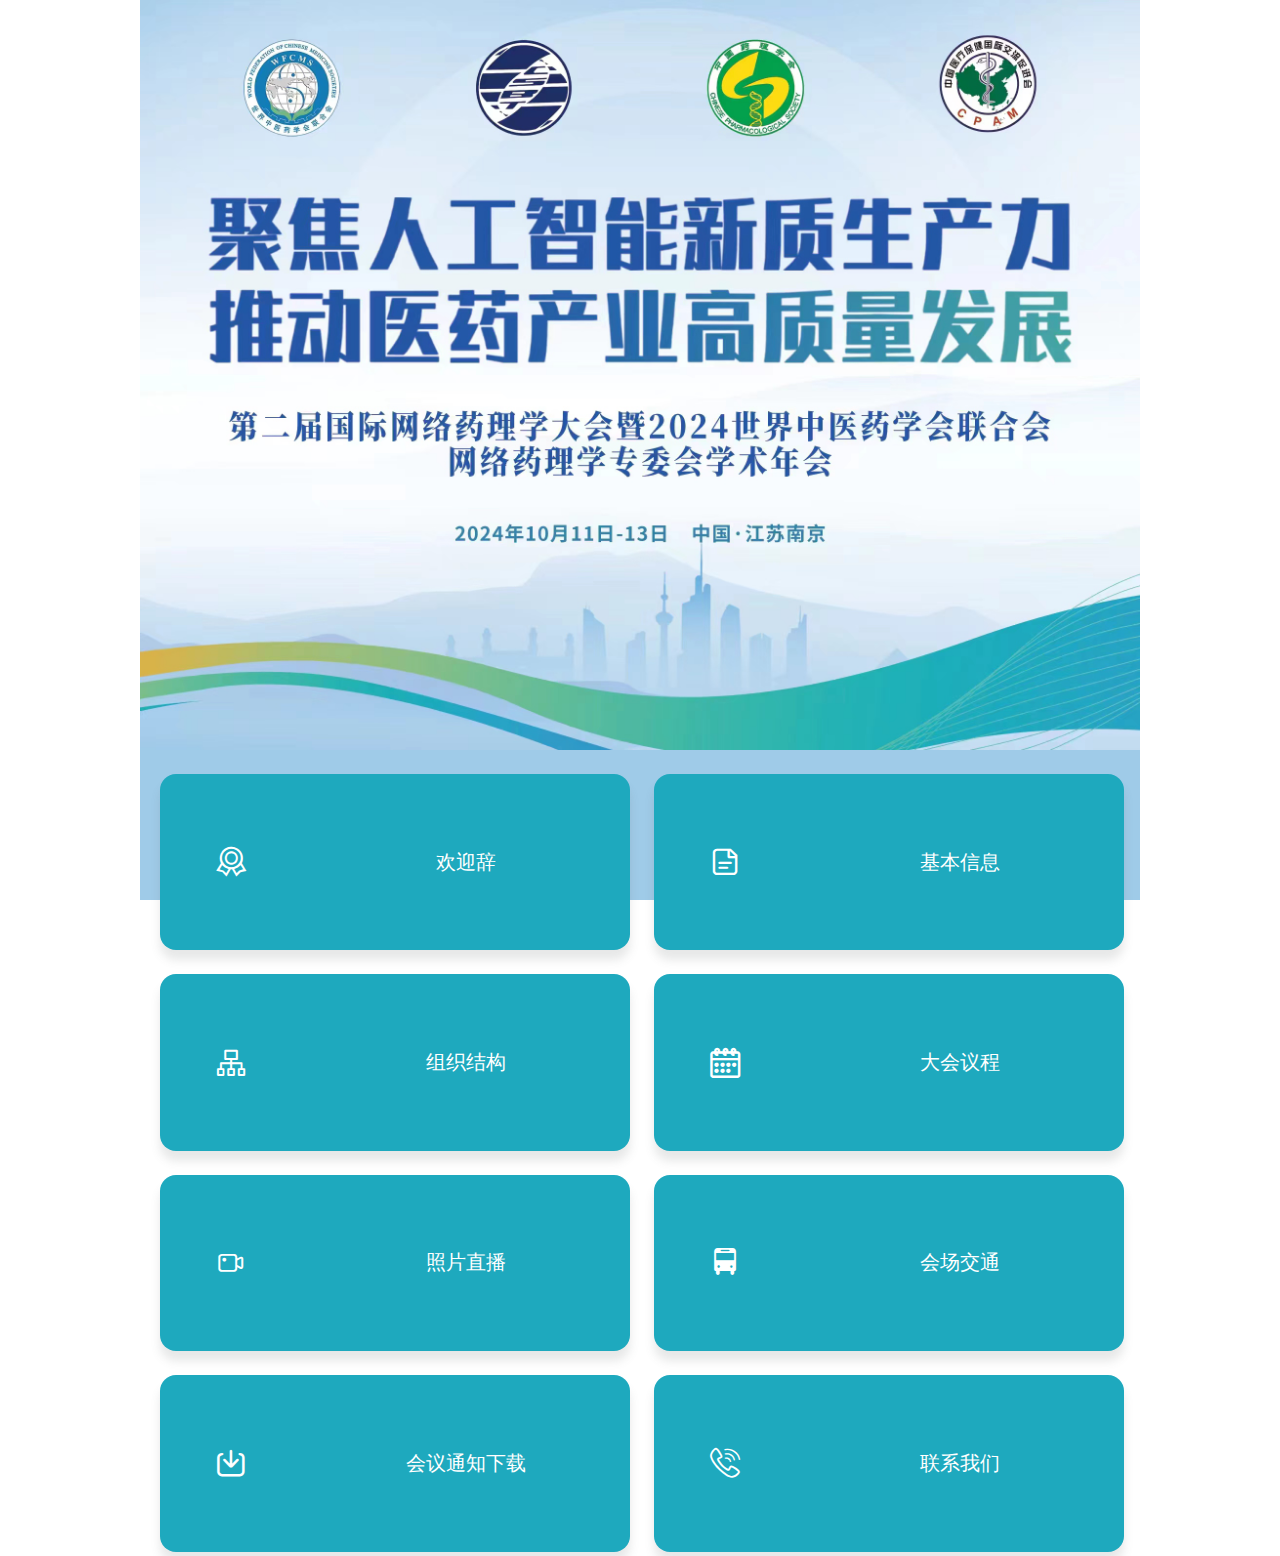
<file: index.html>
<!DOCTYPE html>
<html lang="en">
<head>
    <meta charset="UTF-8">
    <meta name="viewport" content="width=device-width, initial-scale=1.0">
    <title>首页</title>
    <link rel="stylesheet" href="./source/css/main.css">
    <link rel="stylesheet" href="./source/css/iconfont.css">
    <style>
        #main {
            background-color: #9fcbe8;
        }
        #btn-lists {
            margin-left: 20px;
        }
        .btn:nth-child(2n) {
            margin-left: 20px;
        }
        .btn {
            position: relative;
            display: inline-block;
            width: calc(50% - 20px);
            height: 0;
            margin-top: 20px;
            padding-bottom: 18%;
            color: white;
            font-size: 20px;
            font-weight: 500;
            border-radius: 16px;
            background-color: #1ea9be;
            box-shadow: rgba(96, 98, 100, 0.15) 0 10px 10px;
        }
        .btn-content {
            position: absolute;
            top: 50%;
            transform: translateY(-50%);
            width: 100%;
        }
        .icon {
            display: inline-block;
            vertical-align: middle;
            font-size: 30px;
            width: 30%;
            text-align: center;
        }
        .btn-txt {
            display: inline-block;
            vertical-align: middle;
            width: 70%;
            text-align: center;
        }
    </style>
</head>
<body>
    <div id="main">
        <img src="./source/images/main.jpg" alt="" width="100%">
        <div id="btn-lists">
            <div class="btn" data-tag="welcome"><div class="btn-content"><span class="icon iconfont icon-welcome"></span><span class="btn-txt">欢迎辞</span></div></div>
            <div class="btn" data-tag="baseInfo"><div class="btn-content"><span class="icon iconfont icon-baseInfo"></span><span class="btn-txt">基本信息</span></div></div>
            <div class="btn" data-tag="organization"><div class="btn-content"><span class="icon iconfont icon-organization"></span><span class="btn-txt">组织结构</span></div></div>
            <div class="btn" data-tag="agenda"><div class="btn-content"><span class="icon iconfont icon-schedule"></span><span class="btn-txt">大会议程</span></div></div>
            <div class="btn" data-tag="pictureLive"><div class="btn-content"><span class="icon iconfont icon-live"></span><span class="btn-txt">照片直播</span></div></div>
            <div class="btn" data-tag="traffic"><div class="btn-content"><span class="icon iconfont icon-traffic"></span><span class="btn-txt">会场交通</span></div></div>
            <div class="btn" data-tag="download"><div class="btn-content"><span class="icon iconfont icon-download"></span><span class="btn-txt">会议通知下载</span></div></div>
            <div class="btn" data-tag="contact"><div class="btn-content"><span class="icon iconfont icon-contact"></span><span class="btn-txt">联系我们</span></div></div>
        </div>
    </div>

    <script>
        let btns = document.getElementsByClassName('btn');
        for(let btn of btns) {
            btn.addEventListener('click', () => {
                let menus = ['pictureLive', 'traffic', 'download']
                if (!menus.includes(btn.dataset.tag)) {
                    location.href = `./source/pages/${btn.dataset.tag}.html`;
                }
                if (btn.dataset.tag === 'download') {
                    let link = document.createElement('a');
                    link.href = '/BestElliottWood/mettingWeb/edit/master/source/notice.docx';
                    link.download = '第二届国际网络药理学大会会议通知(第三轮通知)-2401003';
                    link.target = '_blank';
                    link.click();
                }
            })
        }
    </script>
</body>
</html>
</file>
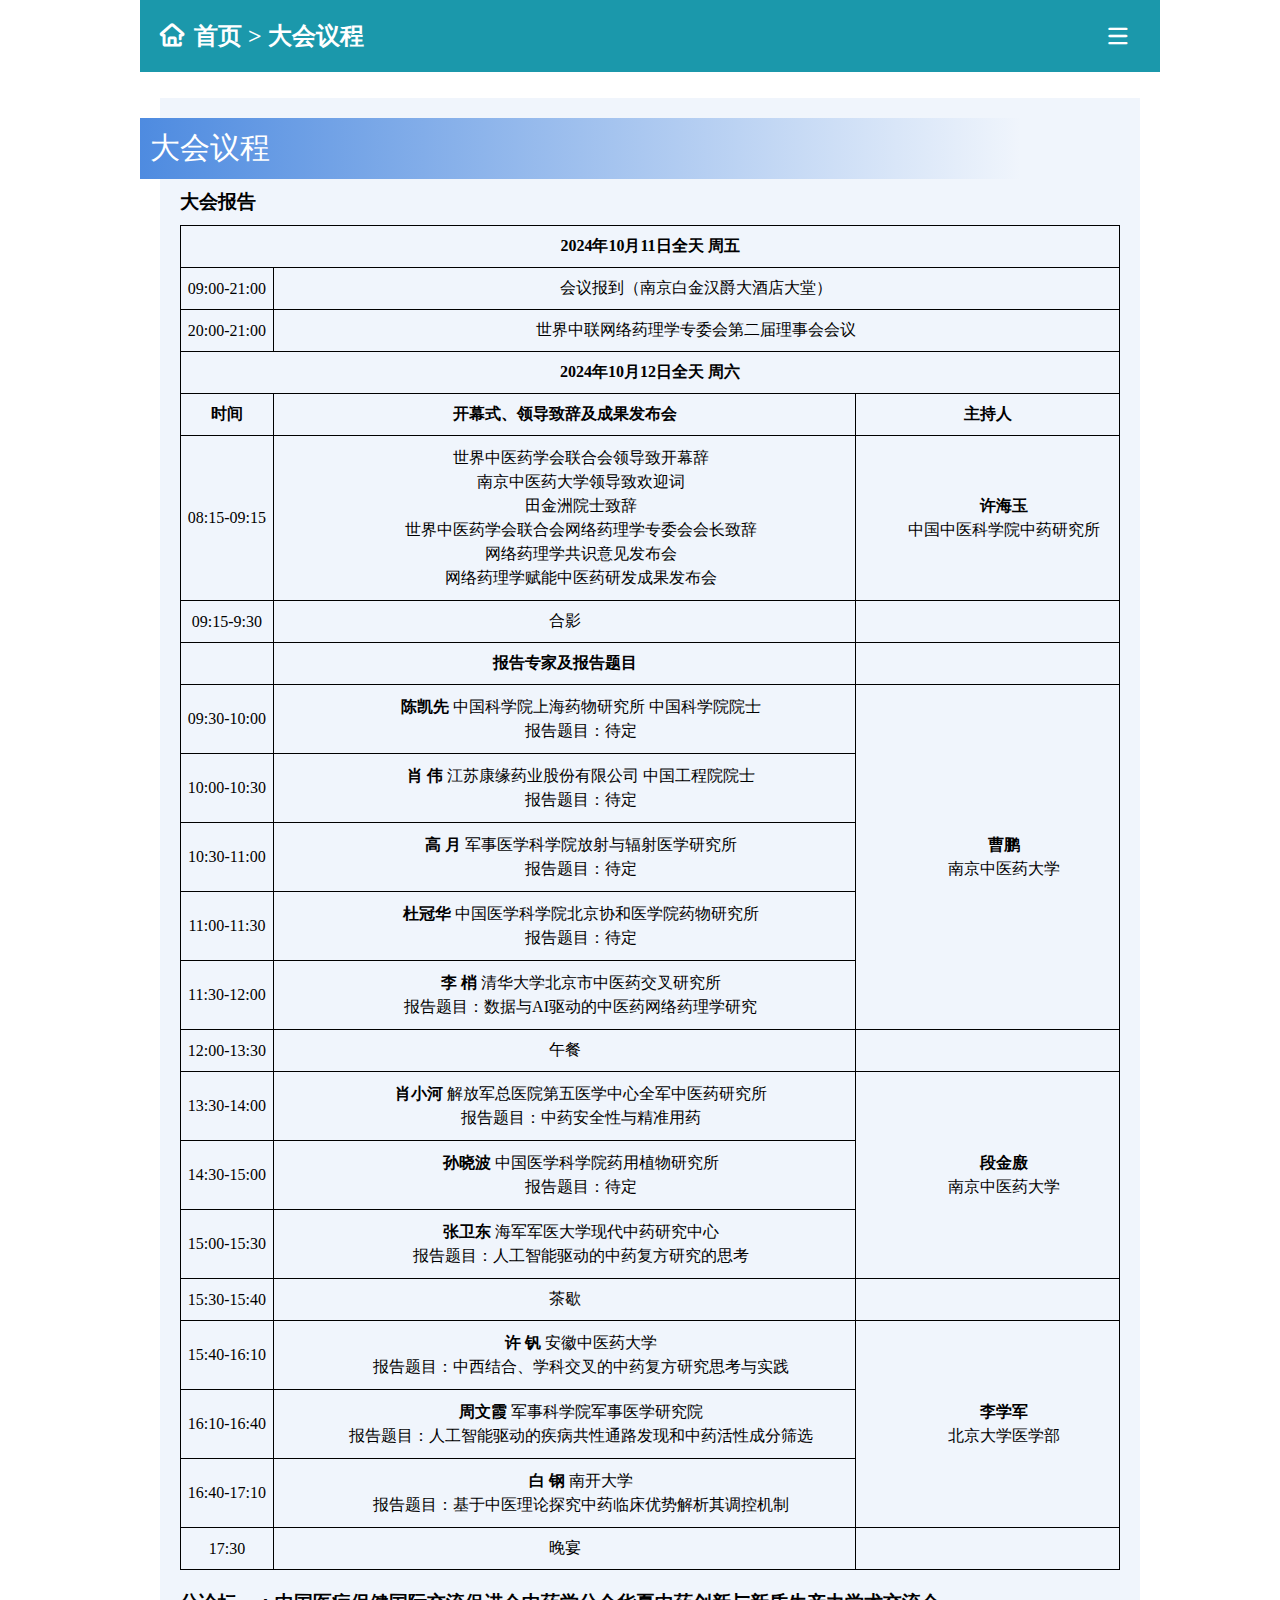
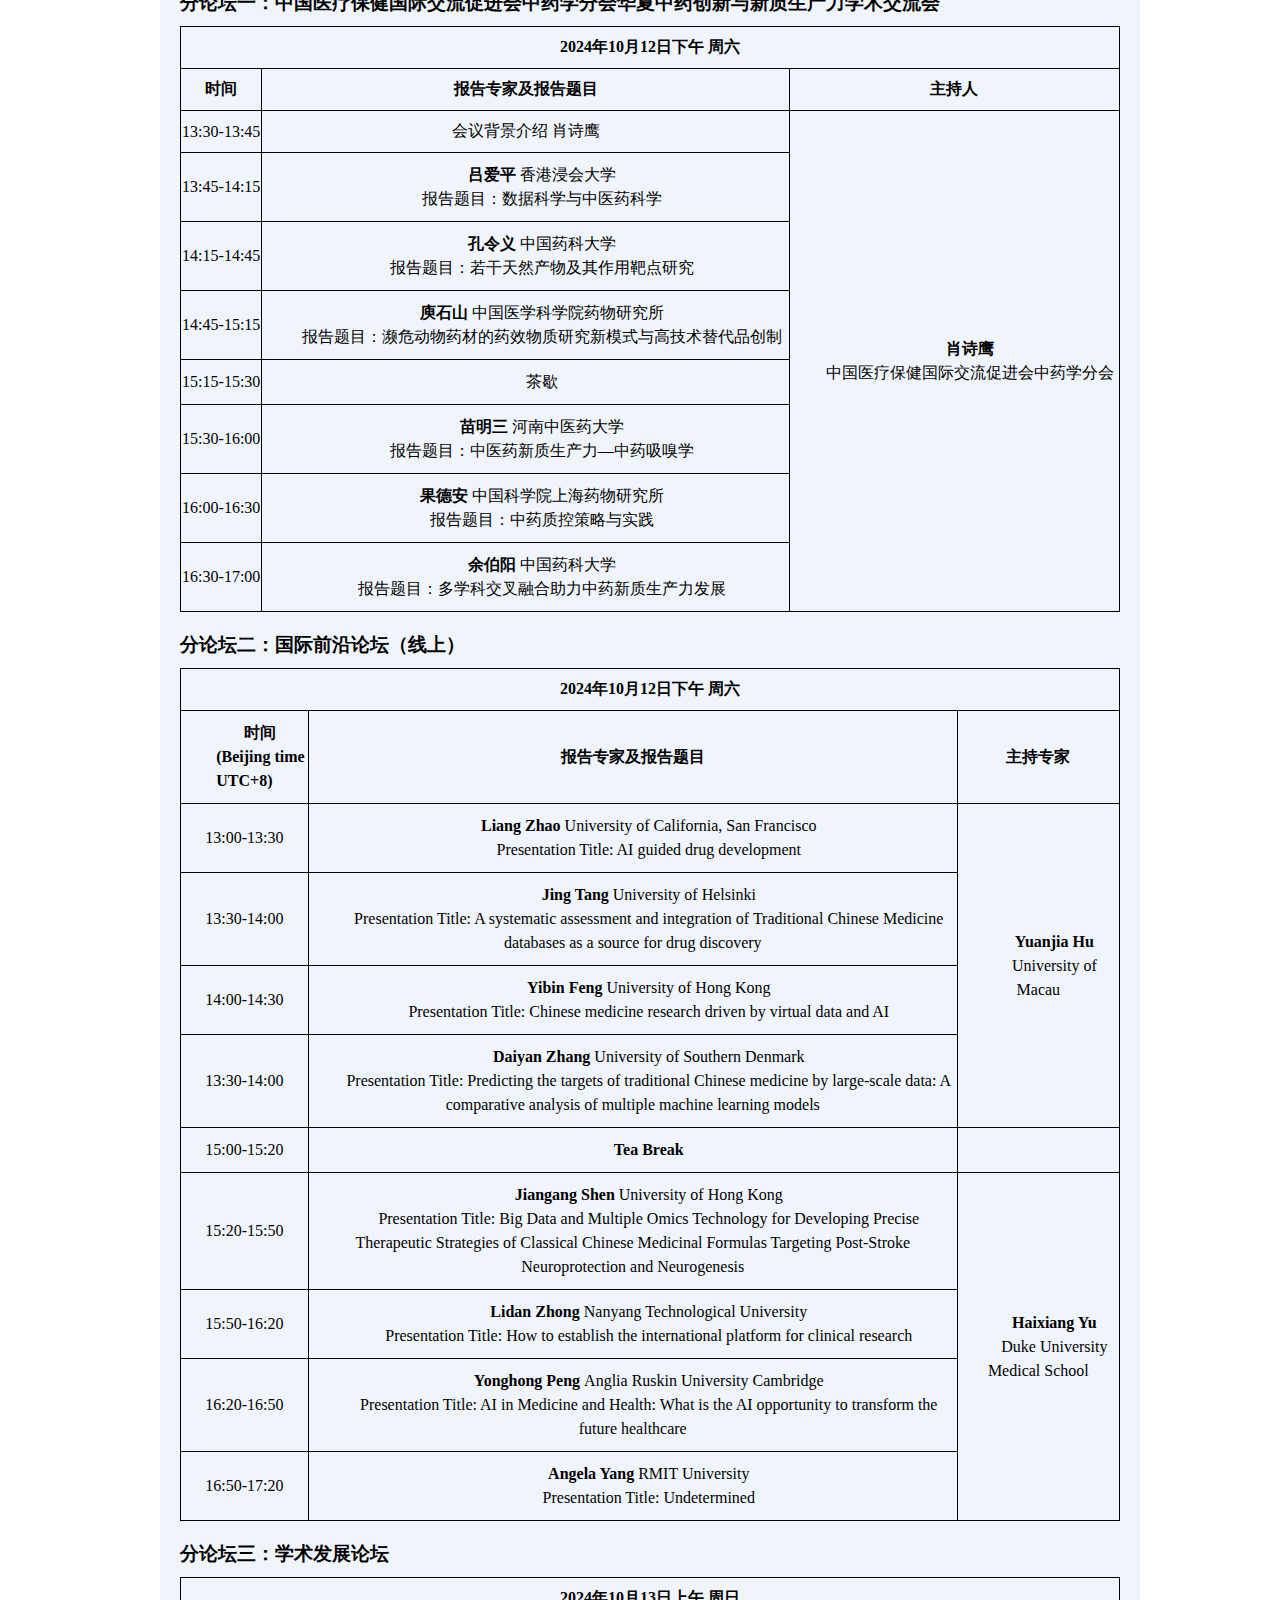
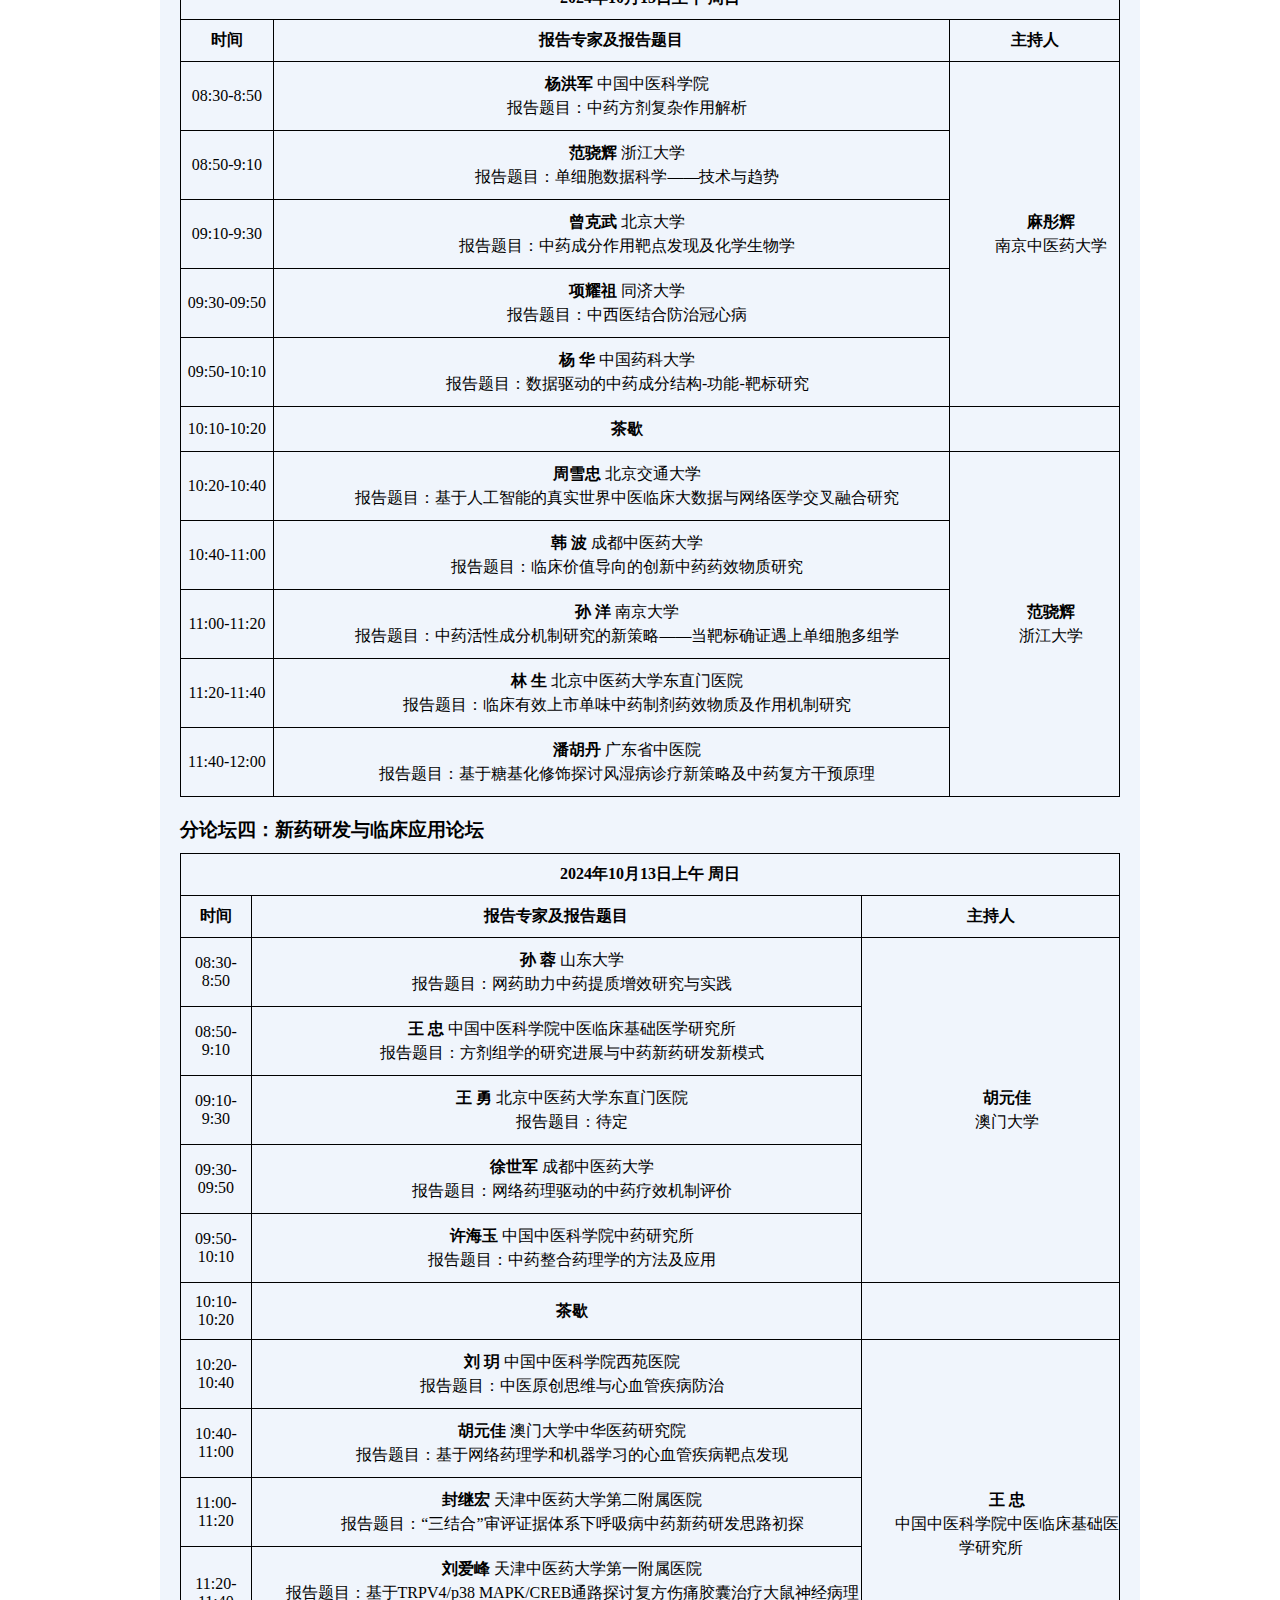
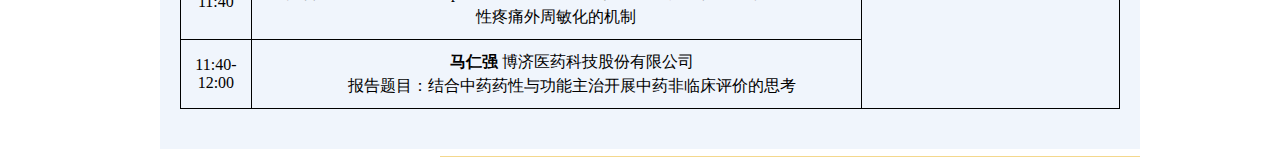
<file: source/pages/agenda.html>
<!DOCTYPE html>
<html lang="en">
<head>
    <meta charset="UTF-8">
    <meta name="viewport" content="width=device-width, initial-scale=1.0">
    <title>大会议程</title>
    <link rel="stylesheet" href="../css/main.css">
    <link rel="stylesheet" href="../css/iconfont.css">
    <style>
        table {
            width: 100%;
            margin-top: 10px;
            margin-bottom: 20px;
            border: 1px solid #000000;
            border-collapse: collapse;
        }
        th, td {
            border: 1px solid #000000;
            text-align: center;
            padding: 10px 0;
        }
        .icon {
            font-size: 24px;
            margin-right: 10px;
        }
        #header-menu {
            margin-right: 20px;
        }
    </style>
</head>
<body>
    <div id="main">
        <header id="header">
            <div id="header-title">
                <div class="btn" onclick="backToMain()"><span class="icon iconfont icon-home"></span>首页</div>
                <div>></div>
                <div>大会议程</div>
            </div>
            <div id="header-menu" class="btn" onclick="showMenu()"><span class="icon iconfont icon-menu"></span></div>
        </header>

        <ul id="menu">
            <li class="btn">欢迎辞</li>
            <li class="btn">基本信息</li>
            <li class="menu-active">组织结构</li>
            <li class="btn">大会议程</li>
            <li class="btn">照片直播</li>
            <li class="btn">会场交通</li>
            <li class="btn">会议通知下载</li>
            <li class="btn">联系我们</li>
        </ul>
        <div id="mask"></div>

        <div id="content">
            <header>大会议程</header>
            <h3>大会报告</h3>
            <table border="0">
                <tr>
                    <th colspan="3">2024年10月11日全天 周五</th>
                </tr>
                <tr>
                    <td>09:00-21:00</td>
                    <td colspan="2">会议报到（南京白金汉爵大酒店大堂）</td>
                </tr>
                <tr>
                    <td>20:00-21:00</td>
                    <td colspan="2">世界中联网络药理学专委会第二届理事会会议</td>
                </tr>
                <tr>
                    <th colspan="3">2024年10月12日全天 周六</th>
                </tr>
                <tr>
                    <th>时间</th>
                    <th>开幕式、领导致辞及成果发布会</th>
                    <th>主持人</th>
                </tr>
                <tr>
                    <td>08:15-09:15</td>
                    <td>
                        <p>世界中医药学会联合会领导致开幕辞</p>
                        <p>南京中医药大学领导致欢迎词</p>
                        <p>田金洲院士致辞</p>
                        <p>世界中医药学会联合会网络药理学专委会会长致辞</p>
                        <p>网络药理学共识意见发布会</p>
                        <p>网络药理学赋能中医药研发成果发布会</p>
                    </td>
                    <td>
                        <p><b>许海玉</b></p>
                        <p>中国中医科学院中药研究所</p>
                    </td>
                </tr>
                <tr><td>09:15-9:30</td><td>合影</td><td></td></tr>
                <tr><th></th><th>报告专家及报告题目</th><th></th></tr>
                <tr>
                    <td>09:30-10:00</td>
                    <td>
                        <p><b>陈凯先</b> 中国科学院上海药物研究所 中国科学院院士</p>
                        <p>报告题目：待定</p>
                    </td>
                    <td rowspan="5">
                        <p><b>曹鹏</b></p>
                        <p>南京中医药大学</p>
                    </td>
                </tr>
                <tr>
                    <td>10:00-10:30</td>
                    <td>
                        <p><b>肖  伟</b> 江苏康缘药业股份有限公司 中国工程院院士</p>
                        <p>报告题目：待定</p>
                    </td>
                </tr>
                <tr>
                    <td>10:30-11:00</td>
                    <td>
                        <p><b>高  月</b> 军事医学科学院放射与辐射医学研究所</p>
                        <p>报告题目：待定</p>
                    </td>
                </tr>
                <tr>
                    <td>11:00-11:30</td>
                    <td>
                        <p><b>杜冠华</b> 中国医学科学院北京协和医学院药物研究所</p>
                        <p>报告题目：待定</p>
                    </td>
                </tr>
                <tr>
                    <td>11:30-12:00</td>
                    <td>
                        <p><b>李  梢</b> 清华大学北京市中医药交叉研究所</p>
                        <p>报告题目：数据与AI驱动的中医药网络药理学研究</p>
                    </td>
                </tr>
                <tr><td>12:00-13:30</td><td>午餐</td><td></td></tr>
                <tr>
                    <td>13:30-14:00</td>
                    <td>
                        <p><b>肖小河</b> 解放军总医院第五医学中心全军中医药研究所</p>
                        <p>报告题目：中药安全性与精准用药</p>
                    </td>
                    <td rowspan="3">
                        <p><b>段金廒</b></p>
                        <p>南京中医药大学</p>
                    </td>
                </tr>
                <tr>
                    <td>14:30-15:00</td>
                    <td>
                        <p><b>孙晓波</b> 中国医学科学院药用植物研究所</p>
                        <p>报告题目：待定</p>
                    </td>
                </tr>
                <tr>
                    <td>15:00-15:30</td>
                    <td>
                        <p><b>张卫东</b> 海军军医大学现代中药研究中心</p>
                        <p>报告题目：人工智能驱动的中药复方研究的思考</p>
                    </td>
                </tr>
                <tr><td>15:30-15:40</td><td>茶歇</td><td></td></tr>
                <tr>
                    <td>15:40-16:10</td>
                    <td>
                        <p><b>许  钒</b> 安徽中医药大学</p>
                        <p>报告题目：中西结合、学科交叉的中药复方研究思考与实践</p>
                    </td>
                    <td rowspan="3">
                        <p><b>李学军</b></p>
                        <p>北京大学医学部</p>
                    </td>
                </tr>
                <tr>
                    <td>16:10-16:40</td>
                    <td>
                        <p><b>周文霞</b> 军事科学院军事医学研究院</p>
                        <p>报告题目：人工智能驱动的疾病共性通路发现和中药活性成分筛选</p>
                    </td>
                </tr>
                <tr>
                    <td>16:40-17:10</td>
                    <td>
                        <p><b>白  钢</b> 南开大学</p>
                        <p>报告题目：基于中医理论探究中药临床优势解析其调控机制</p>
                    </td>
                </tr>
                <tr><td>17:30</td><td>晚宴</td><td></td></tr>
            </table>
            <h3>分论坛一：中国医疗保健国际交流促进会中药学分会华夏中药创新与新质生产力学术交流会</h3>
            <table border="0">
                <tr>
                    <th colspan="3">2024年10月12日下午 周六</th>
                </tr>
                <tr>
                    <th>时间</th>
                    <th>报告专家及报告题目</th>
                    <th>主持人</th>
                </tr>
                <tr>
                    <td>13:30-13:45</td>
                    <td>会议背景介绍 肖诗鹰</td>
                    <td rowspan="8">
                        <p><b>肖诗鹰</b></p>
                        <p>中国医疗保健国际交流促进会中药学分会</p>
                    </td>
                </tr>
                <tr>
                    <td>13:45-14:15</td>
                    <td>
                        <p><b>吕爱平 </b>香港浸会大学</p>
                        <p>报告题目：数据科学与中医药科学</p>
                    </td>
                </tr>
                <tr>
                    <td>14:15-14:45</td>
                    <td>
                        <p><b>孔令义  </b>中国药科大学</p>
                        <p>报告题目：若干天然产物及其作用靶点研究</p>
                    </td>
                </tr>
                <tr>
                    <td>14:45-15:15</td>
                    <td>
                        <p><b>庾石山  </b>中国医学科学院药物研究所</p>
                        <p>报告题目：濒危动物药材的药效物质研究新模式与高技术替代品创制</p>
                    </td>
                </tr>
                <tr>
                    <td>15:15-15:30</td>
                    <td><p>茶歇</p></td>
                </tr>
                <tr>
                    <td>15:30-16:00</td>
                    <td>
                        <p><b>苗明三  </b>河南中医药大学</p>
                        <p>报告题目：中医药新质生产力—中药吸嗅学</p>
                    </td>
                </tr>
                <tr>
                    <td>16:00-16:30</td>
                    <td>
                        <p><b>果德安 </b>中国科学院上海药物研究所</p>
                        <p>报告题目：中药质控策略与实践</p>
                    </td>
                </tr>
                <tr>
                    <td>16:30-17:00</td>
                    <td>
                        <p><b>余伯阳  </b>中国药科大学</p>
                        <p>报告题目：多学科交叉融合助力中药新质生产力发展</p>
                    </td>
                </tr>
            </table>
            <h3>分论坛二：国际前沿论坛（线上）</h3>
            <table border="0">
                <tr><th colspan="3">2024年10月12日下午 周六</th></tr>
                <tr>
                    <th>
                        <p>时间</p>
                        <p>(Beijing time UTC+8)</p>
                    </th>
                    <th>报告专家及报告题目</th>
                    <th>主持专家</th>
                </tr>
                <tr>
                    <td>13:00-13:30</td>
                    <td>
                        <p><b>Liang Zhao </b>University of California, San Francisco</p>
                        <p>Presentation Title: AI guided drug development</p>
                    </td>
                    <td rowspan="4">
                        <p><b>Yuanjia Hu</b></p>
                        <p>University of Macau</p>
                    </td>
                </tr>
                <tr>
                    <td>13:30-14:00</td>
                    <td>
                        <p><b>Jing Tang </b>University of Helsinki</p>
                        <p>Presentation Title: A systematic assessment and integration of Traditional Chinese Medicine databases as a source for drug discovery</p>
                    </td>
                </tr>
                <tr>
                    <td>14:00-14:30</td>
                    <td>
                        <p><b>Yibin Feng </b>University of Hong Kong</p>
                        <p>Presentation Title: Chinese medicine research driven by virtual data and AI</p>
                    </td>
                </tr>
                <tr>
                    <td>13:30-14:00</td>
                    <td>
                        <p><b>Daiyan Zhang </b>University of Southern Denmark</p>
                        <p>Presentation Title: Predicting the targets of traditional Chinese medicine by large-scale data: A comparative analysis of multiple machine learning models</p>
                    </td>
                </tr>
                <tr>
                    <td>15:00-15:20</td>
                    <td><p><b>Tea Break</b></p></td>
                    <td></td>
                </tr>
                <tr>
                    <td>15:20-15:50</td>
                    <td>
                        <p><b>Jiangang Shen </b>University of Hong Kong</p>
                        <p>Presentation Title: Big Data and Multiple Omics Technology for Developing Precise Therapeutic Strategies of Classical Chinese Medicinal Formulas Targeting Post-Stroke Neuroprotection and Neurogenesis</p>
                    </td>
                    <td rowspan="4">
                        <p><b>Haixiang Yu</b></p>
                        <p>Duke University Medical School</p>
                    </td>
                </tr>
                <tr>
                    <td>15:50-16:20</td>
                    <td>
                        <p><b>Lidan Zhong </b>Nanyang Technological University</p>
                        <p>Presentation Title: How to establish the international platform for clinical research</p>
                    </td>
                </tr>
                <tr>
                    <td>16:20-16:50</td>
                    <td>
                        <p><b>Yonghong Peng </b>Anglia Ruskin University Cambridge</p>
                        <p>Presentation Title: AI in Medicine and Health: What is the AI opportunity to transform the future healthcare</p>
                    </td>
                </tr>
                <tr>
                    <td>16:50-17:20</td>
                    <td>
                        <p><b>Angela Yang </b>RMIT University</p>
                        <p>Presentation Title: Undetermined</p>
                    </td>
                </tr>
            </table>
            <h3>分论坛三：学术发展论坛</h3>
            <table border="0">
                <tr>
                    <th colspan="3">2024年10月13日上午 周日 </th>
                </tr>
                <tr>
                    <th>时间</th>
                    <th>报告专家及报告题目</th>
                    <th>主持人</th>
                </tr>
                <tr>
                    <td>08:30-8:50</td>
                    <td>
                        <p><b>杨洪军  </b>中国中医科学院</p>
                        <p>报告题目：中药方剂复杂作用解析</p>
                    </td>
                    <td rowspan="5">
                        <p><b>麻彤辉</b></p>
                        <p>南京中医药大学</p>
                    </td>
                </tr>
                <tr>
                    <td>08:50-9:10</td>
                    <td>
                        <p><b>范骁辉  </b>浙江大学</p>
                        <p>报告题目：单细胞数据科学——技术与趋势</p>
                    </td>
                </tr>
                <tr>
                    <td>09:10-9:30</td>
                    <td>
                        <p><b>曾克武  </b>北京大学</p>
                        <p>报告题目：中药成分作用靶点发现及化学生物学</p>
                    </td>
                </tr>
                <tr>
                    <td>09:30-09:50</td>
                    <td>
                        <p><b>项耀祖  </b>同济大学</p>
                        <p>报告题目：中西医结合防治冠心病</p>
                    </td>
                </tr>
                <tr>
                    <td>09:50-10:10</td>
                    <td>
                        <p><b>杨  华  </b>中国药科大学</p>
                        <p>报告题目：数据驱动的中药成分结构-功能-靶标研究</p>
                    </td>
                </tr>
                <tr>
                    <td>10:10-10:20</td>
                    <td><p><b>茶歇</b></p></td>
                </tr>
                <tr>
                    <td>10:20-10:40</td>
                    <td>
                        <p><b>周雪忠  </b>北京交通大学</p>
                        <p>报告题目：基于人工智能的真实世界中医临床大数据与网络医学交叉融合研究</p>
                    </td>
                    <td rowspan="5">
                        <p><b>范骁辉</b></p>
                        <p>浙江大学</p>
                    </td>
                </tr>
                <tr>
                    <td>10:40-11:00</td>
                    <td>
                        <p><b>韩  波  </b>成都中医药大学</p>
                        <p>报告题目：临床价值导向的创新中药药效物质研究</p>
                    </td>
                </tr>
                <tr>
                    <td>11:00-11:20</td>
                    <td>
                        <p><b>孙  洋  </b>南京大学</p>
                        <p>报告题目：中药活性成分机制研究的新策略——当靶标确证遇上单细胞多组学</p>
                    </td>
                </tr>
                <tr>
                    <td>11:20-11:40</td>
                    <td>
                        <p><b>林  生  </b>北京中医药大学东直门医院</p>
                        <p>报告题目：临床有效上市单味中药制剂药效物质及作用机制研究</p>
                    </td>
                </tr>
                <tr>
                    <td>11:40-12:00</td>
                    <td>
                        <p><b>潘胡丹  </b>广东省中医院</p>
                        <p>报告题目：基于糖基化修饰探讨风湿病诊疗新策略及中药复方干预原理</p>
                    </td>
                </tr>
            </table>
            <h3>分论坛四：新药研发与临床应用论坛</h3>
            <table border="0">
                <tr>
                    <th colspan="3">2024年10月13日上午 周日</th>
                </tr>
                <tr>
                    <th>时间</th>
                    <th>报告专家及报告题目</th>
                    <th>主持人</th>
                </tr>
                <tr>
                    <td>08:30-8:50</td>
                    <td>
                        <p><b>孙  蓉  </b>山东大学</p>
                        <p>报告题目：网药助力中药提质增效研究与实践</p>
                    </td>
                    <td rowspan="5">
                        <p><b>胡元佳</b></p>
                        <p>澳门大学</p>
                    </td>
                </tr>
                <tr>
                    <td>08:50-9:10</td>
                    <td>
                        <p><b>王  忠  </b>中国中医科学院中医临床基础医学研究所</p>
                        <p>报告题目：方剂组学的研究进展与中药新药研发新模式</p>
                    </td>
                </tr>
                <tr>
                    <td>09:10-9:30</td>
                    <td>
                        <p><b>王  勇  </b>北京中医药大学东直门医院</p>
                        <p>报告题目：待定</p>
                    </td>
                </tr>
                <tr>
                    <td>09:30-09:50</td>
                    <td>
                        <p><b>徐世军  </b>成都中医药大学</p>
                        <p>报告题目：网络药理驱动的中药疗效机制评价</p>
                    </td>
                </tr>
                <tr>
                    <td>09:50-10:10</td>
                    <td>
                        <p><b>许海玉  </b>中国中医科学院中药研究所</p>
                        <p>报告题目：中药整合药理学的方法及应用</p>
                    </td>
                </tr>
                <tr>
                    <td>10:10-10:20</td>
                    <td><p><b>茶歇</b></p></td>
                </tr>
                <tr>
                    <td>10:20-10:40</td>
                    <td>
                        <p><b>刘  玥  </b>中国中医科学院西苑医院</p>
                        <p>报告题目：中医原创思维与心血管疾病防治</p>
                    </td>
                    <td rowspan="5">
                        <p><b>王  忠</b></p>
                        <p>中国中医科学院中医临床基础医学研究所</p>
                    </td>
                </tr>
                <tr>
                    <td>10:40-11:00</td>
                    <td>
                        <p><b>胡元佳  </b>澳门大学中华医药研究院</p>
                        <p>报告题目：基于网络药理学和机器学习的心血管疾病靶点发现</p>
                    </td>
                </tr>
                <tr>
                    <td>11:00-11:20</td>
                    <td>
                        <p><b>封继宏  </b>天津中医药大学第二附属医院</p>
                        <p>报告题目：“三结合”审评证据体系下呼吸病中药新药研发思路初探</p>
                    </td>
                </tr>
                <tr>
                    <td>11:20-11:40</td>
                    <td>
                        <p><b>刘爱峰  </b>天津中医药大学第一附属医院</p>
                        <p>报告题目：基于TRPV4/p38 MAPK/CREB通路探讨复方伤痛胶囊治疗大鼠神经病理性疼痛外周敏化的机制</p>
                    </td>
                </tr>
                <tr>
                    <td>11:40-12:00</td>
                    <td>
                        <p><b>马仁强  </b>博济医药科技股份有限公司</p>
                        <p>报告题目：结合中药药性与功能主治开展中药非临床评价的思考</p>
                    </td>
                </tr>
            </table>
        </div>
        <div id="line"></div>
    </div>

    <script src="../js/common.js"></script>
</body>
</html>
</file>
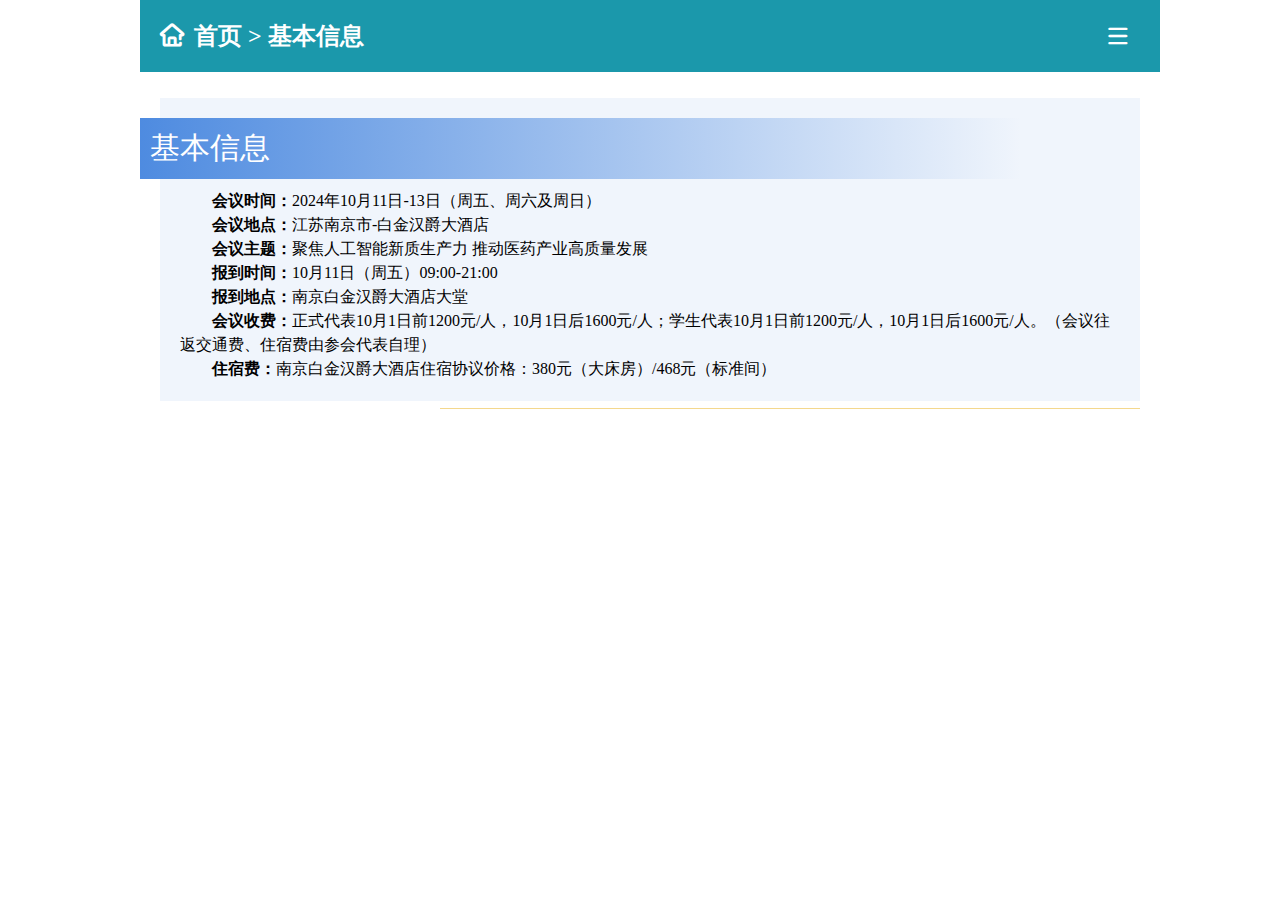
<file: source/pages/baseInfo.html>
<!DOCTYPE html>
<html lang="en">
<head>
    <meta charset="UTF-8">
    <meta name="viewport" content="width=device-width, initial-scale=1.0">
    <title>基本信息</title>
    <link rel="stylesheet" href="../css/main.css">
    <link rel="stylesheet" href="../css/iconfont.css">
    <style>
        .icon {
            font-size: 24px;
            margin-right: 10px;
        }
        #header-menu {
            margin-right: 20px;
        }
    </style>
</head>
<body>
    <div id="main">
        <header id="header">
            <div id="header-title">
                <div class="btn" onclick="backToMain()"><span class="icon iconfont icon-home"></span>首页</div>
                <div>></div>
                <div>基本信息</div>
            </div>
            <div id="header-menu" class="btn" onclick="showMenu()"><span class="icon iconfont icon-menu"></span></div>
        </header>

        <ul id="menu">
            <li class="btn">欢迎辞</li>
            <li class="menu-active">基本信息</li>
            <li class="btn">组织结构</li>
            <li class="btn">大会议程</li>
            <li class="btn">照片直播</li>
            <li class="btn">会场交通</li>
            <li class="btn">会议通知下载</li>
            <li class="btn">联系我们</li>
        </ul>
        <div id="mask"></div>

        <div id="content">
            <header>基本信息</header>
            <p><b>会议时间：</b>2024年10月11日-13日（周五、周六及周日）</p>
            <p><b>会议地点：</b>江苏南京市-白金汉爵大酒店</p>
            <p><b>会议主题：</b>聚焦人工智能新质生产力 推动医药产业高质量发展</p>
            <p><b>报到时间：</b>10月11日（周五）09:00-21:00</p>
            <p><b>报到地点：</b>南京白金汉爵大酒店大堂</p>
            <p><b>会议收费：</b>正式代表10月1日前1200元/人，10月1日后1600元/人；学生代表10月1日前1200元/人，10月1日后1600元/人。（会议往返交通费、住宿费由参会代表自理）</p>
            <p><b>住宿费：</b>南京白金汉爵大酒店住宿协议价格：380元（大床房）/468元（标准间）</p>
        </div>
        <div id="line"></div>
    </div>

    <script src="../js/common.js"></script>
</body>
</html>
</file>
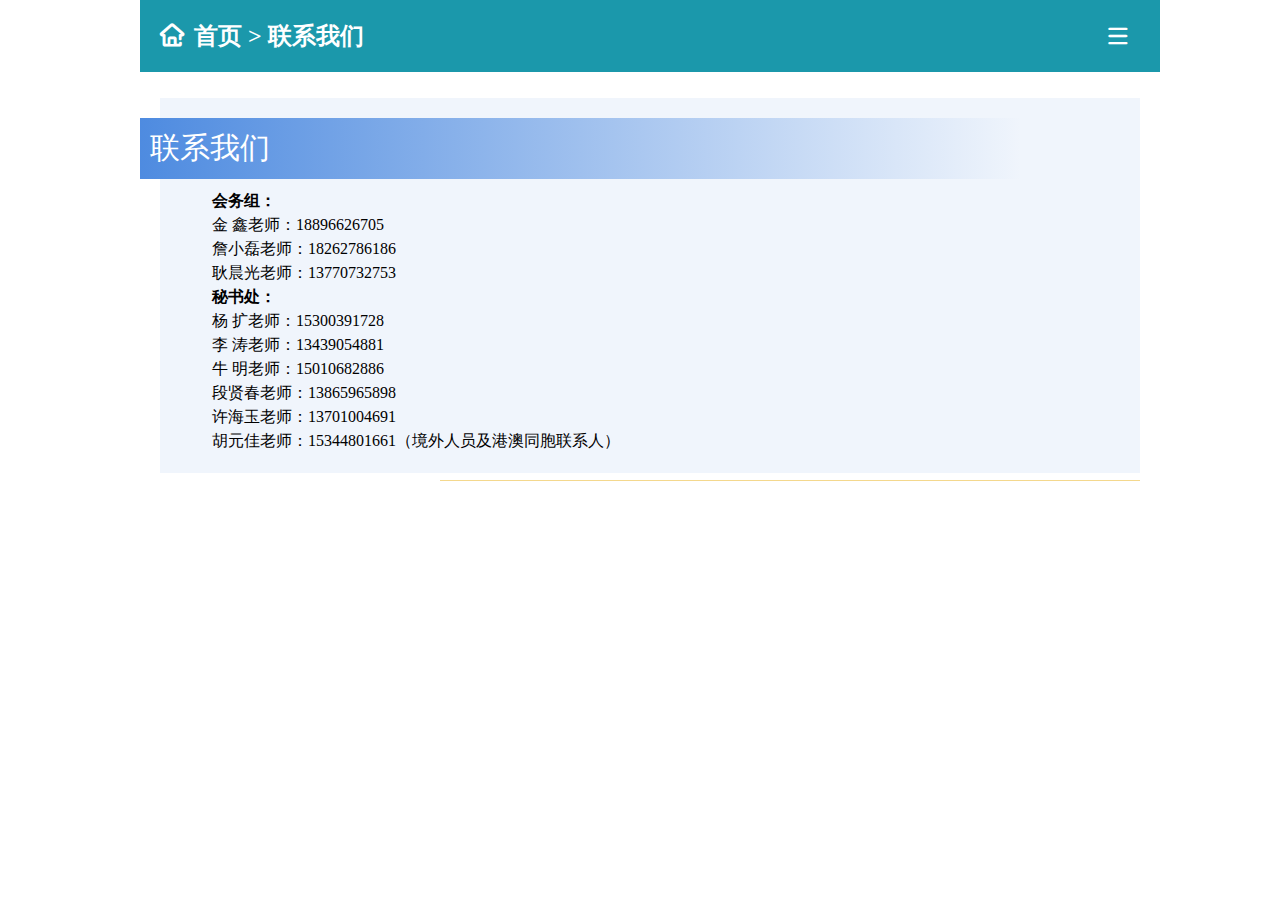
<file: source/pages/contact.html>
<!DOCTYPE html>
<html lang="en">
<head>
    <meta charset="UTF-8">
    <meta name="viewport" content="width=device-width, initial-scale=1.0">
    <title>联系我们</title>
    <link rel="stylesheet" href="../css/main.css">
    <link rel="stylesheet" href="../css/iconfont.css">
    <style>
        .icon {
            font-size: 24px;
            margin-right: 10px;
        }
        #header-menu {
            margin-right: 20px;
        }
    </style>
</head>
<body>
    <div id="main">
        <header id="header">
            <div id="header-title">
                <div class="btn" onclick="backToMain()"><span class="icon iconfont icon-home"></span>首页</div>
                <div>></div>
                <div>联系我们</div>
            </div>
            <div id="header-menu" class="btn" onclick="showMenu()"><span class="icon iconfont icon-menu"></span></div>
        </header>

        <ul id="menu">
            <li class="btn">欢迎辞</li>
            <li class="btn">基本信息</li>
            <li class="btn">组织结构</li>
            <li class="btn">大会议程</li>
            <li class="btn">照片直播</li>
            <li class="btn">会场交通</li>
            <li class="btn">会议通知下载</li>
            <li class="menu-active">联系我们</li>
        </ul>
        <div id="mask"></div>

        <div id="content">
            <header>联系我们</header>
            <p><b>会务组：</b></p>
            <p>金  鑫老师：18896626705</p>
            <p>詹小磊老师：18262786186</p>
            <p>耿晨光老师：13770732753</p>
            <p><b>秘书处：</b></p>
            <p>杨  扩老师：15300391728</p>
            <p>李  涛老师：13439054881</p>
            <p>牛  明老师：15010682886</p>
            <p>段贤春老师：13865965898</p>
            <p>许海玉老师：13701004691</p>
            <p>胡元佳老师：15344801661（境外人员及港澳同胞联系人）</p>
        </div>
        <div id="line"></div>
    </div>

    <script src="../js/common.js"></script>
</body>
</html>
</file>
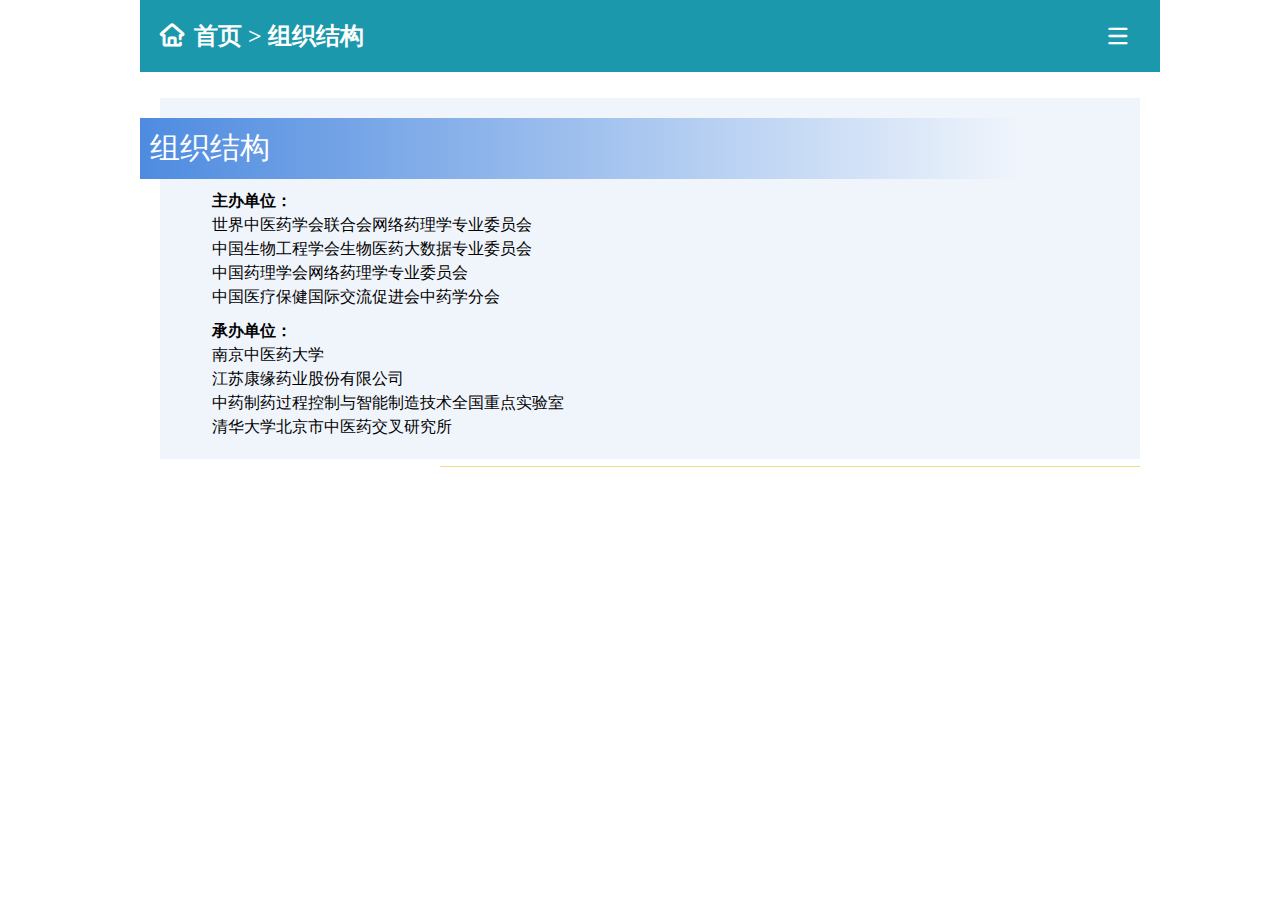
<file: source/pages/organization.html>
<!DOCTYPE html>
<html lang="en">
<head>
    <meta charset="UTF-8">
    <meta name="viewport" content="width=device-width, initial-scale=1.0">
    <title>组织结构</title>
    <link rel="stylesheet" href="../css/main.css">
    <link rel="stylesheet" href="../css/iconfont.css">
    <style>
        .icon {
            font-size: 24px;
            margin-right: 10px;
        }
        #header-menu {
            margin-right: 20px;
        }
    </style>
</head>
<body>
    <div id="main">
        <header id="header">
            <div id="header-title">
                <div class="btn" onclick="backToMain()"><span class="icon iconfont icon-home"></span>首页</div>
                <div>></div>
                <div>组织结构</div>
            </div>
            <div id="header-menu" class="btn" onclick="showMenu()"><span class="icon iconfont icon-menu"></span></div>
        </header>

        <ul id="menu">
            <li class="btn">欢迎辞</li>
            <li class="btn">基本信息</li>
            <li class="menu-active">组织结构</li>
            <li class="btn">大会议程</li>
            <li class="btn">照片直播</li>
            <li class="btn">会场交通</li>
            <li class="btn">会议通知下载</li>
            <li class="btn">联系我们</li>
        </ul>
        <div id="mask"></div>

        <div id="content">
            <header>组织结构</header>
            <p><b>主办单位：</b></p>
            <p>世界中医药学会联合会网络药理学专业委员会</p>
            <p>中国生物工程学会生物医药大数据专业委员会</p>
            <p>中国药理学会网络药理学专业委员会</p>
            <p>中国医疗保健国际交流促进会中药学分会</p>
            <p style="margin-top: 10px"><b>承办单位：</b></p>
            <p>南京中医药大学</p>
            <p>江苏康缘药业股份有限公司</p>
            <p>中药制药过程控制与智能制造技术全国重点实验室</p>
            <p>清华大学北京市中医药交叉研究所</p>
        </div>
        <div id="line"></div>
    </div>

    <script src="../js/common.js"></script>
</body>
</html>
</file>
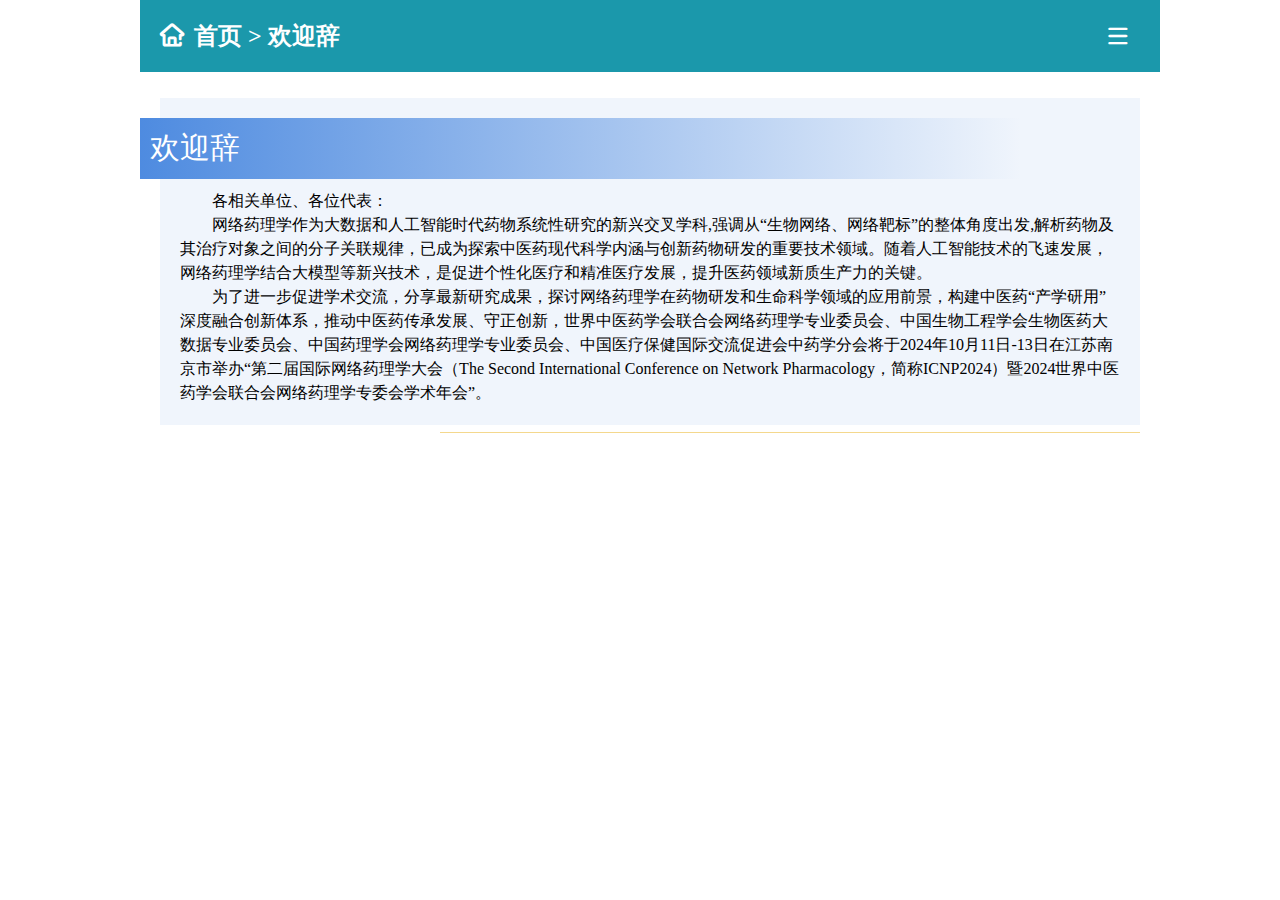
<file: source/pages/welcome.html>
<!DOCTYPE html>
<html lang="en">
<head>
    <meta charset="UTF-8">
    <meta name="viewport" content="width=device-width, initial-scale=1.0">
    <title>欢迎辞</title>
    <link rel="stylesheet" href="../css/main.css">
    <link rel="stylesheet" href="../css/iconfont.css">
    <style>
        .icon {
            font-size: 24px;
            margin-right: 10px;
        }
        #header-menu {
            margin-right: 20px;
        }
    </style>
</head>
<body>
    <div id="main">
        <header id="header">
            <div id="header-title">
                <div class="btn" onclick="backToMain()"><span class="icon iconfont icon-home"></span>首页</div>
                <div>></div>
                <div>欢迎辞</div>
            </div>
            <div id="header-menu" class="btn" onclick="showMenu()"><span class="icon iconfont icon-menu"></span></div>
        </header>

        <ul id="menu">
            <li class="menu-active">欢迎辞</li>
            <li class="btn">基本信息</li>
            <li class="btn">组织结构</li>
            <li class="btn">大会议程</li>
            <li class="btn">照片直播</li>
            <li class="btn">会场交通</li>
            <li class="btn">会议通知下载</li>
            <li class="btn">联系我们</li>
        </ul>
        <div id="mask"></div>

        <div id="content">
            <header>欢迎辞</header>
            <p>各相关单位、各位代表：</p>
            <p>网络药理学作为大数据和人工智能时代药物系统性研究的新兴交叉学科,强调从“生物网络、网络靶标”的整体角度出发,解析药物及其治疗对象之间的分子关联规律，已成为探索中医药现代科学内涵与创新药物研发的重要技术领域。随着人工智能技术的飞速发展，网络药理学结合大模型等新兴技术，是促进个性化医疗和精准医疗发展，提升医药领域新质生产力的关键。</p>
            <p>为了进一步促进学术交流，分享最新研究成果，探讨网络药理学在药物研发和生命科学领域的应用前景，构建中医药“产学研用”深度融合创新体系，推动中医药传承发展、守正创新，世界中医药学会联合会网络药理学专业委员会、中国生物工程学会生物医药大数据专业委员会、中国药理学会网络药理学专业委员会、中国医疗保健国际交流促进会中药学分会将于2024年10月11日-13日在江苏南京市举办“第二届国际网络药理学大会（The Second International Conference on Network Pharmacology，简称ICNP2024）暨2024世界中医药学会联合会网络药理学专委会学术年会”。</p>
        </div>
        <div id="line"></div>
    </div>

    <script src="../js/common.js"></script>
</body>
</html>
</file>
<file: source/css/main.css>
* {
    margin: 0;
    padding: 0;
}
html {
    width: 100%;
    height: 100%;
}
body {
    width: 100%;
    height: 100%;
    font-size: 16px;
}
#main {
    position: relative;
    height: 100%;
    width: 100%;
    max-width: 1000px;
    margin-left: 50%;
    transform: translateX(-50%);
}
li {
    text-decoration: none;
}
#content {
    position: relative;
    top: 98px;
    padding: 20px;
    margin: 0 0 0 20px;
    background-color: #f0f5fc;
}
#line {
    position: relative;
    top: 98px;
    width: 70%;
    border-bottom: 1px solid #F4D88D;
    margin-top: 7px;
    margin-left: auto;
    box-sizing: border-box;
    height: 1px;
}

#header {
    position: fixed;
    top: 0;
    padding: 20px 0 20px 20px;
    display: flex;
    width: 100%;
    align-items: center;
    justify-content: space-between;
    background-color: #1b98ab;
    color: white;
    z-index: 12;
}
#header-title {
    display: flex;
    font-size: 24px;
    font-weight: 600;
    align-items: center;
}
#header-title > div {
    margin-right: 6px;
}
#content header {
    font-size: 30px;
    padding: 10px;
    margin-left: -40px;
    background: linear-gradient(to right,#4e8be0,transparent 90%);
    color: white;
    margin-bottom: 10px;
}
#content p {
    text-indent: 2em;
    line-height: 1.5;
}
#menu {
    display: none;
    position: fixed;
    left: 0;
    top: 0;
    width: 240px;
    height: 100%;
    padding-top: 78px;
    background-color: white;
    list-style-type: none;
    z-index: 11;
    animation-duration: .5s;
    animation-fill-mode: both;
    animation-name: fadeInLeft;
}
#menu li {
    font-size: 24px;
    padding: 10px;
    margin-bottom: 10px;
}
#mask {
    display: none;
    height: 100%;
    width: 100%;
    position: absolute;
    left: 0;
    right: 0;
    background-color: black;
    z-index: 10;
    animation-duration: .5s;
    animation-fill-mode: both;
    animation-name: maskDisplay;
}
.menu-active {
    color: white;
    background: linear-gradient(to right, #4bbacb, transparent 90%);
}
.btn {
    cursor: pointer;
}

@keyframes fadeInLeft {
    from {
        transform: translate3d(-100%, 0, 0);
    }

    to {
        transform: none;
    }
}

@keyframes maskDisplay {
    from {
        opacity: 0;
    }

    to {
        opacity: .3;
    }
}
</file>
<file: source/css/iconfont.css>
@font-face {
  font-family: "iconfont"; /* Project id  */
  src: url('iconfont.ttf?t=1728119183581') format('truetype');
}

.iconfont {
  font-family: "iconfont" !important;
  font-size: 16px;
  font-style: normal;
  -webkit-font-smoothing: antialiased;
  -moz-osx-font-smoothing: grayscale;
}

.icon-traffic:before {
  content: "\f01f2";
}

.icon-menu:before {
  content: "\e605";
}

.icon-contact:before {
  content: "\e675";
}

.icon-download:before {
  content: "\e60d";
}

.icon-baseInfo:before {
  content: "\e659";
}

.icon-organization:before {
  content: "\ebd8";
}

.icon-schedule:before {
  content: "\e671";
}

.icon-welcome:before {
  content: "\e626";
}

.icon-live:before {
  content: "\e8c1";
}

.icon-home:before {
  content: "\e669";
}

.icon-close:before {
  content: "\e61e";
}
</file>
